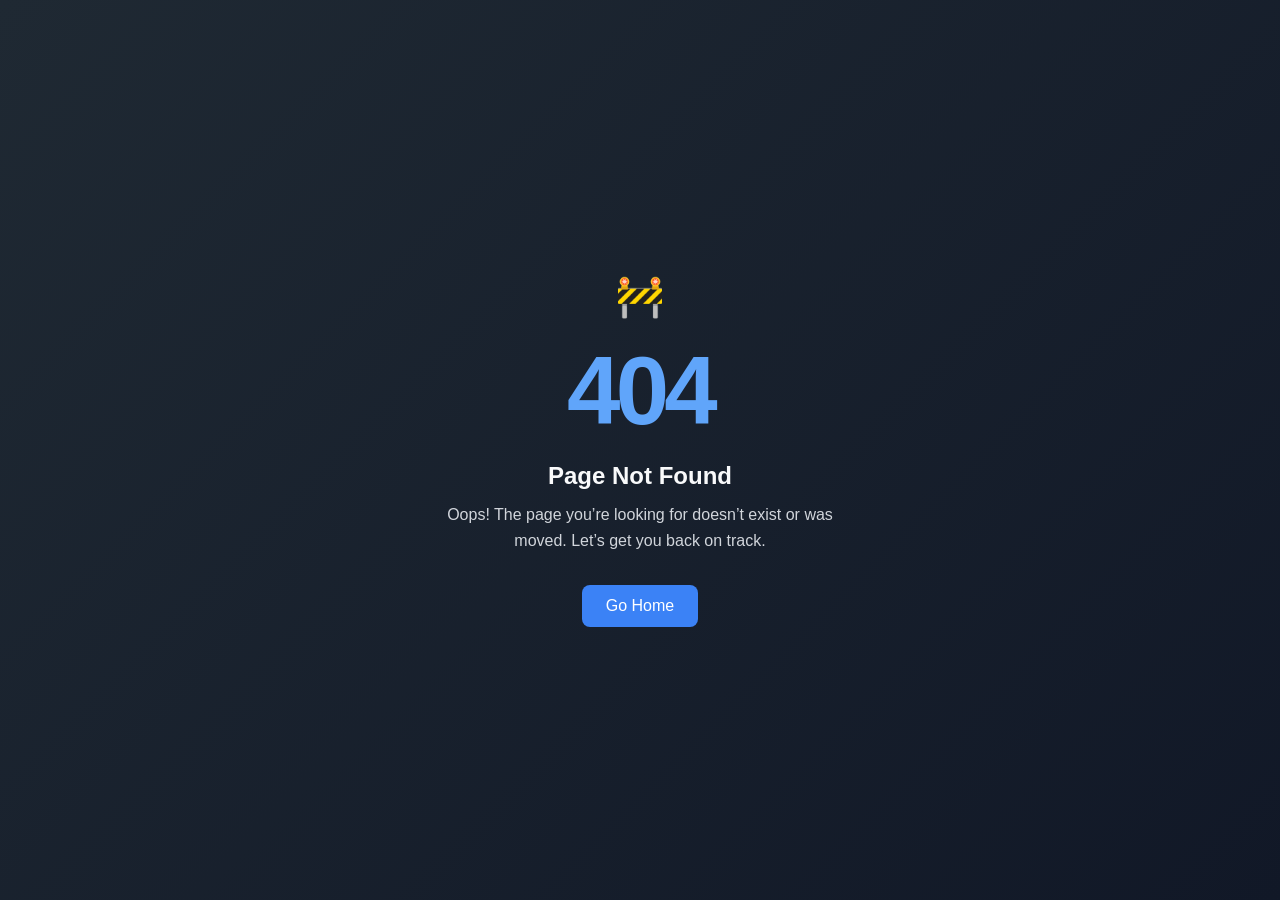
<file: templates/badrequest.html>
<!DOCTYPE html>
<html lang="en">
<head>
  <meta charset="UTF-8" />
  <meta name="viewport" content="width=device-width, initial-scale=1.0" />
  <title>404 – Page Not Found</title>
  <style>
    * {
      box-sizing: border-box;
      margin: 0;
      padding: 0;
      font-family: -apple-system, BlinkMacSystemFont, "Segoe UI",
                   Roboto, Oxygen, Ubuntu, Cantarell, sans-serif;
    }

    body {
      min-height: 100vh;
      background: linear-gradient(135deg, #1f2933, #111827);
      color: #f9fafb;
      display: flex;
      align-items: center;
      justify-content: center;
    }

    .container {
      text-align: center;
      padding: 2rem;
      max-width: 480px;
    }

    h1 {
      font-size: 6rem;
      font-weight: 800;
      letter-spacing: -0.05em;
      margin-bottom: 1rem;
      color: #60a5fa;
    }

    h2 {
      font-size: 1.5rem;
      margin-bottom: 0.75rem;
    }

    p {
      color: #d1d5db;
      margin-bottom: 2rem;
      line-height: 1.6;
    }

    a {
      display: inline-block;
      text-decoration: none;
      background: #3b82f6;
      color: white;
      padding: 0.75rem 1.5rem;
      border-radius: 0.5rem;
      font-weight: 500;
      transition: background 0.2s ease, transform 0.2s ease;
    }

    a:hover {
      background: #2563eb;
      transform: translateY(-2px);
    }

    .emoji {
      font-size: 2.5rem;
      margin-bottom: 1rem;
    }
  </style>
</head>
<body>
  <div class="container">
    <div class="emoji">🚧</div>
    <h1>404</h1>
    <h2>Page Not Found</h2>
    <p>
      Oops! The page you’re looking for doesn’t exist or was moved.
      Let’s get you back on track.
    </p>
    <a href="/">Go Home</a>
  </div>
</body>
</html>
</file>
